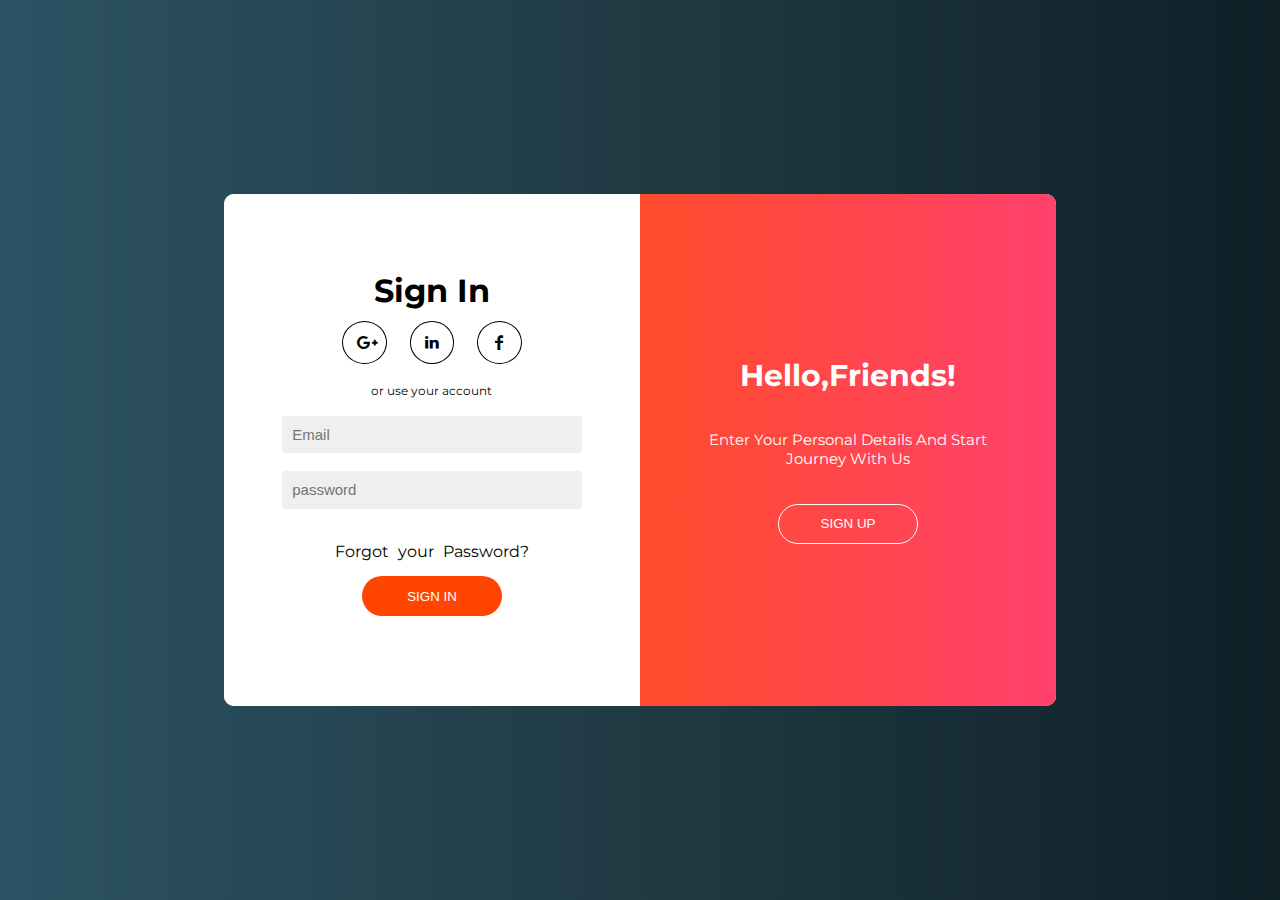
<file: index.html>
<!DOCTYPE html>
<html lang="en">

<head>
    <meta charset="UTF-8">
    <meta http-equiv="X-UA-Compatible" content="IE=edge">
    <meta name="viewport" content="width=device-width, initial-scale=1.0">
    <link rel="stylesheet" href="asset/stylesheet.css">
    <link href="https://fonts.googleapis.com/css2?family=Poppins:wght@600&display=swap" rel="stylesheet">
    <link rel="stylesheet" href="asset/fontello-6d54b4b0/css/fontello-embedded.css">
    <title>FORM REGISTER</title>
</head>

<body>
    <main>
        <div id="form_register">
            <div class="right-section">
                <div class="inner-section first-part">
                    <h1>sign in</h1>
                    <div class="social-media">
                        <a href="#"><i class="demo-icon icon-gplus"></i></a>
                        <a href="#"><i class="demo-icon icon-linkedin"></i></a>
                        <a href="#"><i class="demo-icon icon-facebook"></i></a>
                    </div>
                    <p>or use your Account</p>
                    <div class="data-entery">
                        <input type="email" placeholder="Email" inputmode="email">
                        <input type="password" placeholder="password" inputmode="password">
                    </div>

                    <a href="#">Forgot your Password?</a>
                    <button>sign in</button>
                </div>
                <div class="inner-section second-part hidden">
                    <h1>creat Account</h1>
                    <div class="social-media">
                        <a href="#"><i class="demo-icon icon-gplus"></i></a>
                        <a href="#"><i class="demo-icon icon-linkedin"></i></a>
                        <a href="#"><i class="demo-icon icon-facebook"></i></a>
                    </div>
                    <p>or use your email for registration</p>
                    <div class="data-entery">
                        <input type="text" placeholder="Name" inputmode="email">
                        <input type="email" placeholder="Email">
                        <input type="password" placeholder="Password" name="password">
                    </div>
                    <button>sign up</button>
                </div>
            </div>
            <div class="left-section">
                <div id="part-1">
                    <p>Hello,Friends!</p>
                    <p>Enter your personal details and start journey with us</p>
                    <button id="change">sign up</button>
                </div>
                <div id="part-2" class="hidden">
                    <p>welcome back!</p>
                    <p>To keep connected with us please login with your personal info</p>
                    </p>
                    <button id="change-2">sign in</button>
                </div>
            </div>
        </div>
    </main>
</body>
<script src="asset/script.js"></script>
</html>
</file>
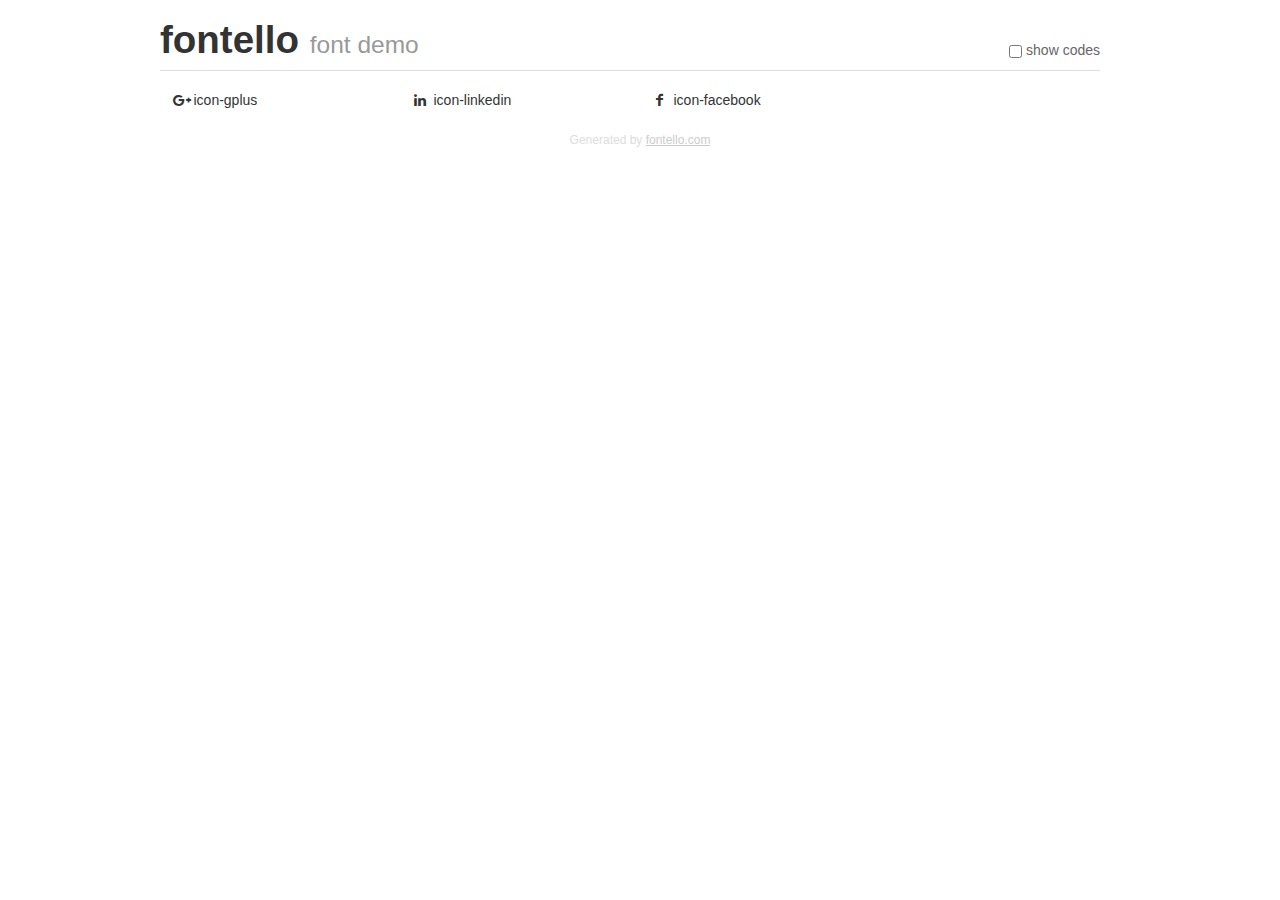
<file: asset/fontello-6d54b4b0/demo.html>
<!DOCTYPE html>
<html>
  <head>
  <!--[if lt IE 9]><script language="javascript" type="text/javascript" src="//html5shim.googlecode.com/svn/trunk/html5.js"></script><![endif]-->
  <meta charset="UTF-8">
  <style>
    html {
      font-size: 100%;
      -webkit-text-size-adjust: 100%;
      -ms-text-size-adjust: 100%;
    }
    a:focus {
      outline: thin dotted #333;
      outline: 5px auto -webkit-focus-ring-color;
      outline-offset: -2px;
    }
    a:hover,
    a:active {
      outline: 0;
    }
    input {
      margin: 0;
      font-size: 100%;
      vertical-align: middle;
      *overflow: visible;
      line-height: normal;
    }
    input::-moz-focus-inner {
      padding: 0;
      border: 0;
    }
    body {
      margin: 0;
      font-family: "Helvetica Neue", Helvetica, Arial, sans-serif;
      font-size: 14px;
      line-height: 20px;
      color: #333;
      background-color: #fff;
    }
    a {
      color: #08c;
      text-decoration: none;
    }
    a:hover {
      color: #005580;
      text-decoration: underline;
    }
    .row {
      margin-left: -20px;
      *zoom: 1;
    }
    .row:before,
    .row:after {
      display: table;
      content: "";
      line-height: 0;
    }
    .row:after {
      clear: both;
    }
    .span3 {
      float: left;
      min-height: 1px;
      margin-left: 20px;
      width: 220px;
    }
    .container {
      width: 940px;
      margin-right: auto;
      margin-left: auto;
      *zoom: 1;
    }
    .container:before,
    .container:after {
      display: table;
      content: "";
      line-height: 0;
    }
    .container:after {
      clear: both;
    }
    small {
      font-size: 85%;
    }
    h1 {
      margin: 10px 0;
      font-family: inherit;
      font-weight: bold;
      line-height: 20px;
      color: inherit;
      text-rendering: optimizelegibility;
      line-height: 40px;
      font-size: 38.5px;
    }
    h1 small {
      font-weight: normal;
      line-height: 1;
      color: #999;
      font-size: 24.5px;
    }

    body {
      margin-top: 90px;
    }
    .header {
      position: fixed;
      top: 0;
      left: 50%;
      margin-left: -480px;
      background-color: #fff;
      border-bottom: 1px solid #ddd;
      padding-top: 10px;
      z-index: 10;
    }
    .footer {
      color: #ddd;
      font-size: 12px;
      text-align: center;
      margin-top: 20px;
    }
    .footer a {
      color: #ccc;
      text-decoration: underline;
    }
    .the-icons {
      font-size: 14px;
      line-height: 24px;
    }
    .switch {
      position: absolute;
      right: 0;
      bottom: 10px;
      color: #666;
    }
    .switch input {
      margin-right: 0.3em;
    }
    .codesOn .i-name {
      display: none;
    }
    .codesOn .i-code {
      display: inline;
    }
    .i-code {
      display: none;
    }
    @font-face {
      font-family: 'fontello';
      src: url('./font/fontello.eot?60085912');
      src: url('./font/fontello.eot?60085912#iefix') format('embedded-opentype'),
           url('./font/fontello.woff?60085912') format('woff'),
           url('./font/fontello.ttf?60085912') format('truetype'),
           url('./font/fontello.svg?60085912#fontello') format('svg');
      font-weight: normal;
      font-style: normal;
    }
    .demo-icon {
      font-family: "fontello";
      font-style: normal;
      font-weight: normal;
      speak: never;
     
      display: inline-block;
      text-decoration: inherit;
      width: 1em;
      margin-right: .2em;
      text-align: center;
      /* opacity: .8; */
     
      /* For safety - reset parent styles, that can break glyph codes*/
      font-variant: normal;
      text-transform: none;
     
      /* fix buttons height, for twitter bootstrap */
      line-height: 1em;
     
      /* Animation center compensation - margins should be symmetric */
      /* remove if not needed */
      margin-left: .2em;
     
      /* You can be more comfortable with increased icons size */
      /* font-size: 120%; */
     
      /* Font smoothing. That was taken from TWBS */
      -webkit-font-smoothing: antialiased;
      -moz-osx-font-smoothing: grayscale;
     
      /* Uncomment for 3D effect */
      /* text-shadow: 1px 1px 1px rgba(127, 127, 127, 0.3); */
    }
    </style>
    <link rel="stylesheet" href="css/animation.css"><!--[if IE 7]><link rel="stylesheet" href="css/" + font.fontname + "-ie7.css"><![endif]-->
    <script>
      function toggleCodes(on) {
        var obj = document.getElementById('icons');
      
        if (on) {
          obj.className += ' codesOn';
        } else {
          obj.className = obj.className.replace(' codesOn', '');
        }
      }
    </script>
  </head>
  <body>
    <div class="container header">
      <h1>fontello <small>font demo</small></h1>
      <label class="switch">
        <input type="checkbox" onclick="toggleCodes(this.checked)">show codes
      </label>
    </div>
    <div class="container" id="icons">
      <div class="row">
        <div class="span3" title="Code: 0xf0d5">
          <i class="demo-icon icon-gplus">&#xf0d5;</i> <span class="i-name">icon-gplus</span><span class="i-code">0xf0d5</span>
        </div>
        <div class="span3" title="Code: 0xf0e1">
          <i class="demo-icon icon-linkedin">&#xf0e1;</i> <span class="i-name">icon-linkedin</span><span class="i-code">0xf0e1</span>
        </div>
        <div class="span3" title="Code: 0xf30c">
          <i class="demo-icon icon-facebook">&#xf30c;</i> <span class="i-name">icon-facebook</span><span class="i-code">0xf30c</span>
        </div>
      </div>
    </div>
    <div class="container footer">Generated by <a href="https://fontello.com">fontello.com</a></div>
  </body>
</html>
</file>
<file: asset/stylesheet.css>
@import url('https://fonts.googleapis.com/css?family=Montserrat:400,800');


*,
*::before,
*::after {
    margin: 0;
    padding: 0;
    box-sizing: border-box;
}

body {
    font-family: 'Montserrat', sans-serif;
    background: #0F2027;
    /* fallback for old browsers */
    background: -webkit-linear-gradient(to right, #2C5364, #203A43, #0F2027);
    /* Chrome 10-25, Safari 5.1-6 */
    background: linear-gradient(to right, #2C5364, #203A43, #0F2027);
    /* W3C, IE 10+/ Edge, Firefox 16+, Chrome 26+, Opera 12+, Safari 7+ */

}

main {
    width: 100%;
    min-height: 100vh;
    display: flex;
    justify-content: center;
    align-items: center;
}

main #form_register {
    width: 52em;
    height: 32em;
    border-radius: 10px;
    display: flex;
    background-color: white;
}

main #form_register>div {
    width: 50%;
    height: 100%;
}

main #form_register div.right-section {
    background-color: white;
    border-radius: 10px 0 0 10px;
    display: flex;
    justify-content: center;
    align-items: center;
}


div.inner-section {
    height: 70%;
    width: 90%;
    display: flex;
    flex-direction: column;
    align-items: center;
}



div.second-part {
    transform: translateX(110%);
}


main #form_register div.right-section div.inner-section h1 {
    text-align: center;
    font-weight: bolder;
    text-transform: capitalize;
    y: 'Poppins', sans-serif;

}

div.social-media {
    width: 100%;
    height: 12%;
    display: flex;
    justify-content: center;
    margin-top: 3%;
}

div.social-media a {
    color: black;
    text-decoration: none;
    margin: 0 3%;
    width: 12%;
    background-color: white;
    border: 1px solid black;
    display: flex;
    align-items: center;
    justify-content: center;
    border-radius: 50%;
}


main #form_register div.right-section div.inner-section p {
    text-align: center;
    margin-top: 5%;
    font-size: 12px;
    y: 'Poppins', sans-serif;
    text-transform: lowercase;

}


div.data-entery {
    width: 100%;
    height: auto;
    display: flex;
    flex-direction: column;
    align-items: center;
}


div.data-entery input {
    width: 80%;
    height: 2.5em;
    font-size: 15px;
    background-color: #EEEE !important;
    border: none;
    padding-left: 10px;
    margin-top: 18px;
    border-radius: 3px;
}


main #form_register div.right-section div.inner-section>a {
    width: auto;
    margin-top: 9%;
    /* y: Arial, "Helvetica Neue", Helvetica, sans-serif; */
    text-decoration: none;
    color: black;
    word-spacing: 5px;
}



main #form_register div.right-section div.inner-section>button {
    margin-top: 4%;
    width: 140px;
    border: none;
    background-color: orangered;
    color: white;
    text-transform: uppercase;
    height: 40px;
    border-radius: 20px;
    transition: transform 80ms ease-in;
}

button:active {
    transform: scale(0.95);
}

main #form_register div.left-section {
    border-radius: 0 10px 10px 0;
    display: flex;
    background: linear-gradient(to right, #FF4B2B, #FF416C);
    justify-content: center;
    align-items: center;
    transition: transform 0.4s ease-in;
}

div#part-1 {
    display: flex;
    justify-content: center;
    align-items: center;
    flex-direction: column;
}

div#part-1 * {
    margin: 18px;
}


div#part-2 * {
    margin: 10px;
}

div.left-section p {
    color: white;
    text-transform: capitalize;
    font-weight: bolder;
    font-size: 30px;
}



div.left-section p:nth-of-type(2) {
    font-size: 15px;
    text-align: center;
    width: 80% !important;
    height: auto;
    font-weight: normal;
}


div.left-section button {
    /* margin-top:7%; */
    width: 140px;
    border: 1px solid white;
    color: white;
    background-color: transparent;
    text-transform: uppercase;
    height: 40px;
    border-radius: 20px;
}



div#part-2 {
    display: flex;
    justify-content: center;
    align-items: center;
    flex-direction: column;
}


div#part-2 p:nth-of-type(2) {
    width: 100%;
}





.hidden {
    display: none !important;
}
</file>
<file: asset/fontello-6d54b4b0/css/fontello-embedded.css>
@font-face {
  font-family: 'fontello';
  src: url('../font/fontello.eot?33877338');
  src: url('../font/fontello.eot?33877338#iefix') format('embedded-opentype'),
       url('../font/fontello.svg?33877338#fontello') format('svg');
  font-weight: normal;
  font-style: normal;
}
@font-face {
  font-family: 'fontello';
  src: url('[data-uri]') format('woff'),
       url('[data-uri]') format('truetype');
}
/* Chrome hack: SVG is rendered more smooth in Windozze. 100% magic, uncomment if you need it. */
/* Note, that will break hinting! In other OS-es font will be not as sharp as it could be */
/*
@media screen and (-webkit-min-device-pixel-ratio:0) {
  @font-face {
    font-family: 'fontello';
    src: url('../font/fontello.svg?33877338#fontello') format('svg');
  }
}
*/

[class^="icon-"]:before, [class*=" icon-"]:before {
  font-family: "fontello";
  font-style: normal;
  font-weight: normal;
  speak: never;

  display: inline-block;
  text-decoration: inherit;
  width: 1em;
  margin-right: .2em;
  text-align: center;
  /* opacity: .8; */

  /* For safety - reset parent styles, that can break glyph codes*/
  font-variant: normal;
  text-transform: none;

  /* fix buttons height, for twitter bootstrap */
  line-height: 1em;

  /* Animation center compensation - margins should be symmetric */
  /* remove if not needed */
  margin-left: .2em;

  /* you can be more comfortable with increased icons size */
  /* font-size: 120%; */
  
  /* Font smoothing. That was taken from TWBS */
  -webkit-font-smoothing: antialiased;
  -moz-osx-font-smoothing: grayscale;

  /* Uncomment for 3D effect */
  /* text-shadow: 1px 1px 1px rgba(127, 127, 127, 0.3); */
}

.icon-gplus:before { content: '\f0d5'; } /* '' */
.icon-linkedin:before { content: '\f0e1'; } /* '' */
.icon-facebook:before { content: '\f30c'; } /* '' */
</file>
<file: asset/fontello-6d54b4b0/css/animation.css>
/*
   Animation example, for spinners
*/
.animate-spin {
  -moz-animation: spin 2s infinite linear;
  -o-animation: spin 2s infinite linear;
  -webkit-animation: spin 2s infinite linear;
  animation: spin 2s infinite linear;
  display: inline-block;
}
@-moz-keyframes spin {
  0% {
    -moz-transform: rotate(0deg);
    -o-transform: rotate(0deg);
    -webkit-transform: rotate(0deg);
    transform: rotate(0deg);
  }

  100% {
    -moz-transform: rotate(359deg);
    -o-transform: rotate(359deg);
    -webkit-transform: rotate(359deg);
    transform: rotate(359deg);
  }
}
@-webkit-keyframes spin {
  0% {
    -moz-transform: rotate(0deg);
    -o-transform: rotate(0deg);
    -webkit-transform: rotate(0deg);
    transform: rotate(0deg);
  }

  100% {
    -moz-transform: rotate(359deg);
    -o-transform: rotate(359deg);
    -webkit-transform: rotate(359deg);
    transform: rotate(359deg);
  }
}
@-o-keyframes spin {
  0% {
    -moz-transform: rotate(0deg);
    -o-transform: rotate(0deg);
    -webkit-transform: rotate(0deg);
    transform: rotate(0deg);
  }

  100% {
    -moz-transform: rotate(359deg);
    -o-transform: rotate(359deg);
    -webkit-transform: rotate(359deg);
    transform: rotate(359deg);
  }
}
@-ms-keyframes spin {
  0% {
    -moz-transform: rotate(0deg);
    -o-transform: rotate(0deg);
    -webkit-transform: rotate(0deg);
    transform: rotate(0deg);
  }

  100% {
    -moz-transform: rotate(359deg);
    -o-transform: rotate(359deg);
    -webkit-transform: rotate(359deg);
    transform: rotate(359deg);
  }
}
@keyframes spin {
  0% {
    -moz-transform: rotate(0deg);
    -o-transform: rotate(0deg);
    -webkit-transform: rotate(0deg);
    transform: rotate(0deg);
  }

  100% {
    -moz-transform: rotate(359deg);
    -o-transform: rotate(359deg);
    -webkit-transform: rotate(359deg);
    transform: rotate(359deg);
  }
}
</file>
